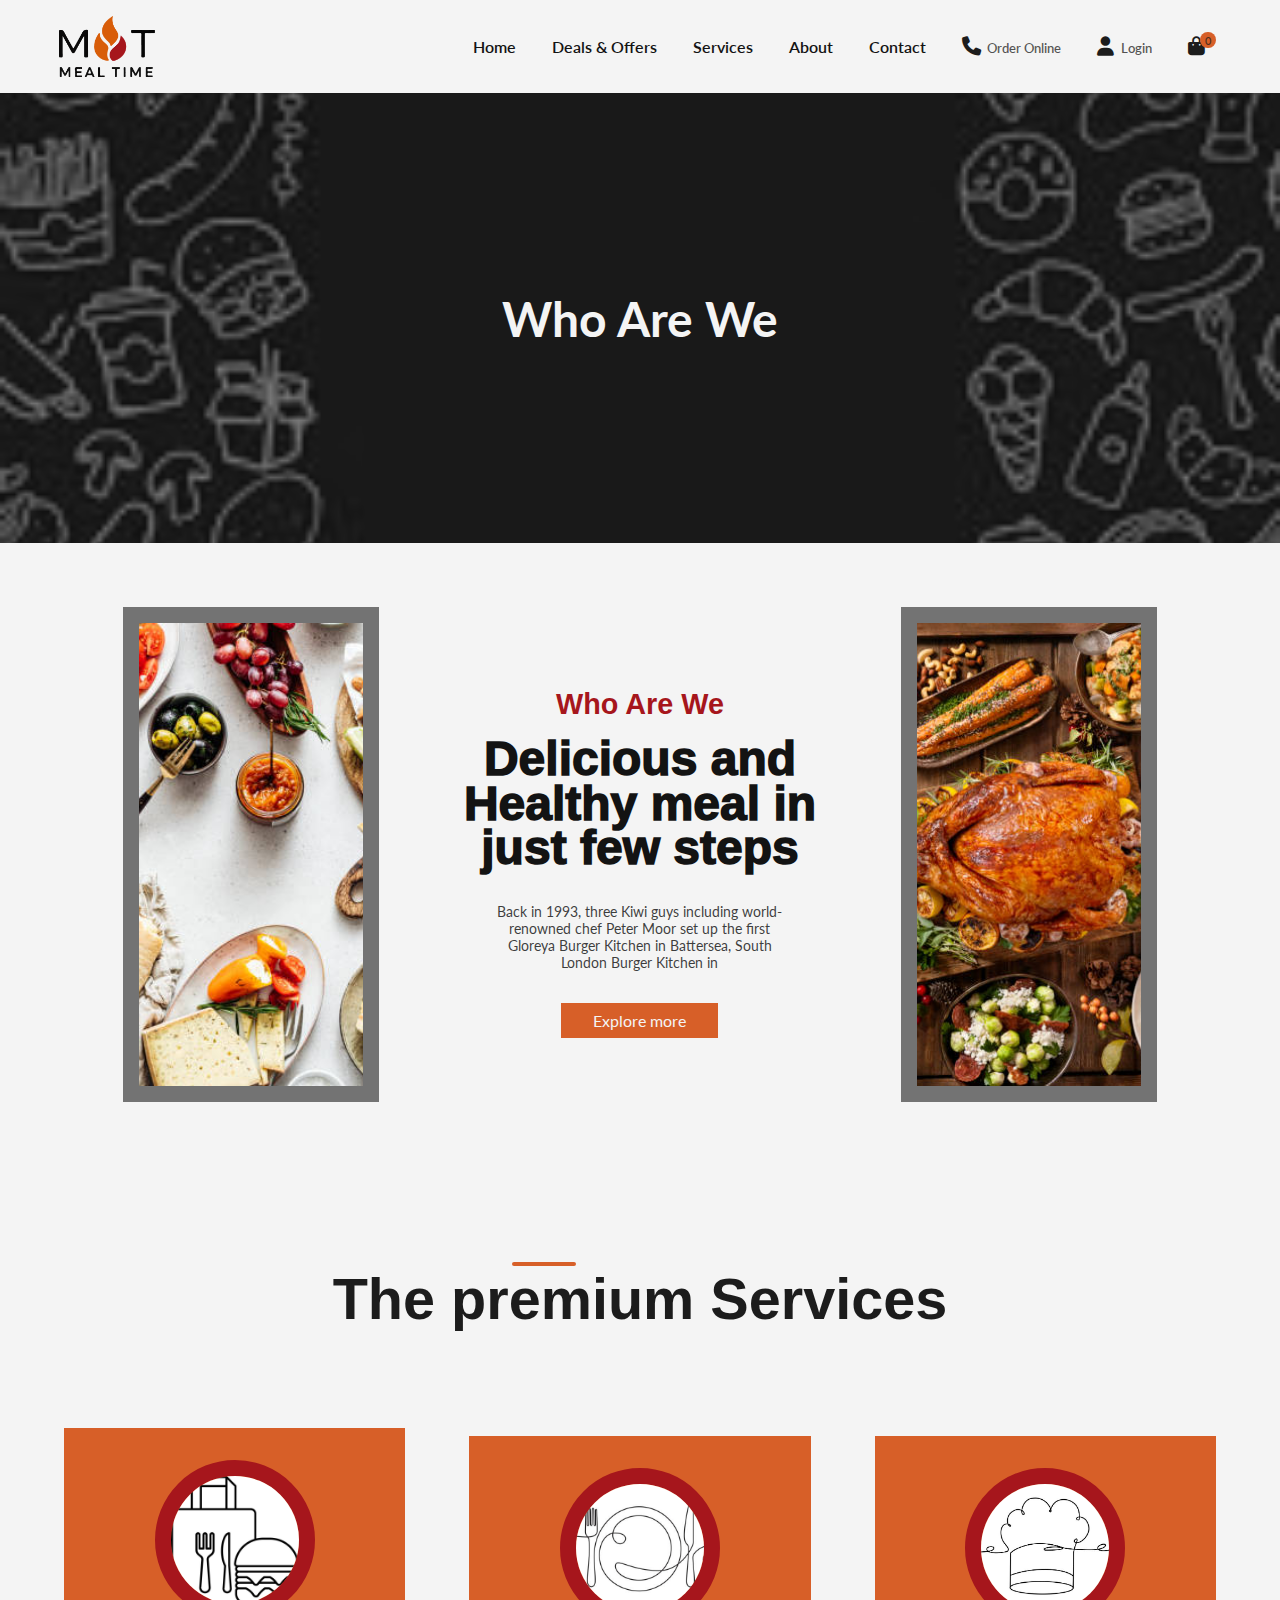
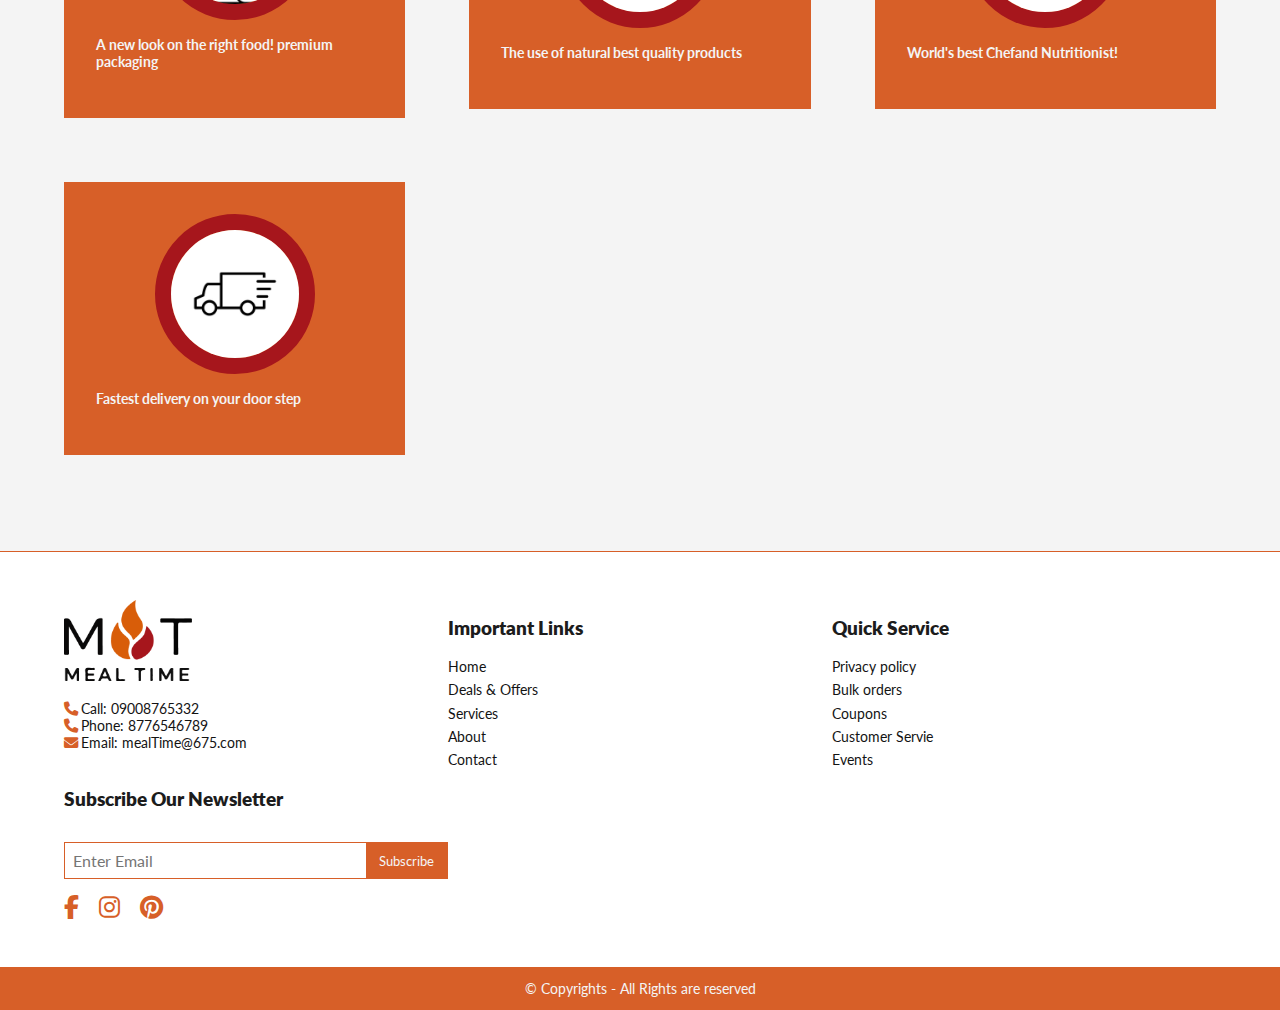
<file: about.html>
<!DOCTYPE html>
<html lang="en">

<head>
    <meta charset="UTF-8">
    <meta name="viewport" content="width=device-width, initial-scale=1.0">
    <link rel="stylesheet" href="https://cdnjs.cloudflare.com/ajax/libs/font-awesome/6.7.1/css/all.min.css">
    <link rel="stylesheet" href="./Assets/CSS/style.css">
    <title>Aboutpage</title>
</head>

<body>
    <!----------------- Header Section ----------------->

    <header class="header">
        <nav id="navbar">
            <img src="./Assets/Images/mealTimeLogo.png" class="logo">
            <ul id="nav_menu">
                <a href="./index.html">Home</a>
                <a href="./deals.html">Deals & Offers</a>
                <a href="./services.html">Services</a>
                <a href="./about.html">About</a>
                <a href="./contact.html">Contact</a>
                <a href="./services.html"><i class="fa-solid fa-phone"></i><span>Order Online</span></a>
                <a href="./login.html"><i class="fa fa-user"></i><span>Login</span></a>
                <a id="cart"><i class="fa-solid fa-bag-shopping"></i><span
                        id="cartCount">0</span></a>
            </ul>
            <i class="fa-solid fa-bars" id="ham_menu"></i>
            <i class="fa-solid fa-xmark" id="ham_close"></i>
        </nav>
    </header>

    <!----------------- Hero Section ----------------->

    <section class="deals_section">
        <img src="./Assets/Images/foodDoodle.jpg">
        <h1>Who Are We</h1>
    </section>

    <main>
        <!----------------- About Section ----------------->
        <section class="about_section">
            <div class="about_display">
                <div class="about_image">
                    <img src="./Assets/Images/feature3.jpg">
                </div>
                <div class="about_content">
                    <h2>Who Are We</h2>
                    <h1>Delicious and Healthy meal in just few steps</h1>
                    <p>Back in 1993, three Kiwi guys including world-renowned chef Peter Moor set up the first Gloreya
                        Burger Kitchen in Battersea, South London Burger Kitchen in </p>
                    <button>Explore more</button>
                </div>
                <div class="about_image">
                    <img src="./Assets/Images/feature4.jpg">
                </div>
            </div>
        </section>

        <!----------------- About Section ----------------->

        <section class="features_section">
            <h1 class="title">The premium Services</h1>
            <div class="features_display">
                <div class="feature">
                    <div class="feature_img">
                        <img src="./Assets/Images/faeture7.jpg">
                    </div>
                    <h4>A new look on the right food! premium packaging</h4>
                </div>
                <div class="feature">
                    <div class="feature_img">
                        <img src="./Assets/Images/feature2.jpg">
                    </div>
                    <h4>The use of natural best quality products</h4>
                </div>
                <div class="feature">
                    <div class="feature_img">
                        <img src="./Assets/Images/feature5.jpg">
                    </div>
                    <h4>World's best Chefand Nutritionist!</h4>
                </div>
                <div class="feature">
                    <div class="feature_img">
                        <img src="./Assets/Images/fature6.jpg">
                    </div>
                    <h4>Fastest delivery on your door step</h4>
                </div>
            </div>
        </section>
    </main>

    <!----------------- footer ----------------->

    <footer>
        <section class="footer">
            <div class="footer_logo">
                <img src="./Assets/Images/mealTimeLogo.png">
                <p><i class="fa-solid fa-phone"></i>Call: 09008765332</p>
                <p><i class="fa-solid fa-phone"></i>Phone: 8776546789</p>
                <p><i class="fa-solid fa-envelope"></i>Email: mealTime@675.com</p>
            </div>
            <div class="footer_links">
                <h4>Important Links</h4>
                <a href="./login.html">Home</a>
                <a href="./deals.html">Deals & Offers</a>
                <a href="#">Services</a>
                <a href="#">About</a>
                <a href="#">Contact</a>
            </div>
            <div class="extra_links">
                <h4>Quick Service</h4>
                <a href="./login.html">Privacy policy</a>
                <a href="./deals.html">Bulk orders</a>
                <a href="#">Coupons</a>
                <a href="#">Customer Servie</a>
                <a href="#">Events</a>
            </div>
            <div class="external_links">
                <h4>Subscribe Our Newsletter</h4>
                <div class="newsletter"><input type="text" placeholder="Enter Email">
                    <button>Subscribe</button>
                </div>
                <div class="footer_social">
                    <i class="fa-brands fa-facebook-f"></i>
                    <i class="fa-brands fa-instagram"></i>
                    <i class="fa-brands fa-pinterest"></i>
                </div>
            </div>
        </section>
        <section class="sub_footer">
            &copy; Copyrights - All Rights are reserved
        </section>
    </footer>
    <script src="./Assets/JS/index.js"></script>
</body>

</html>
</file>
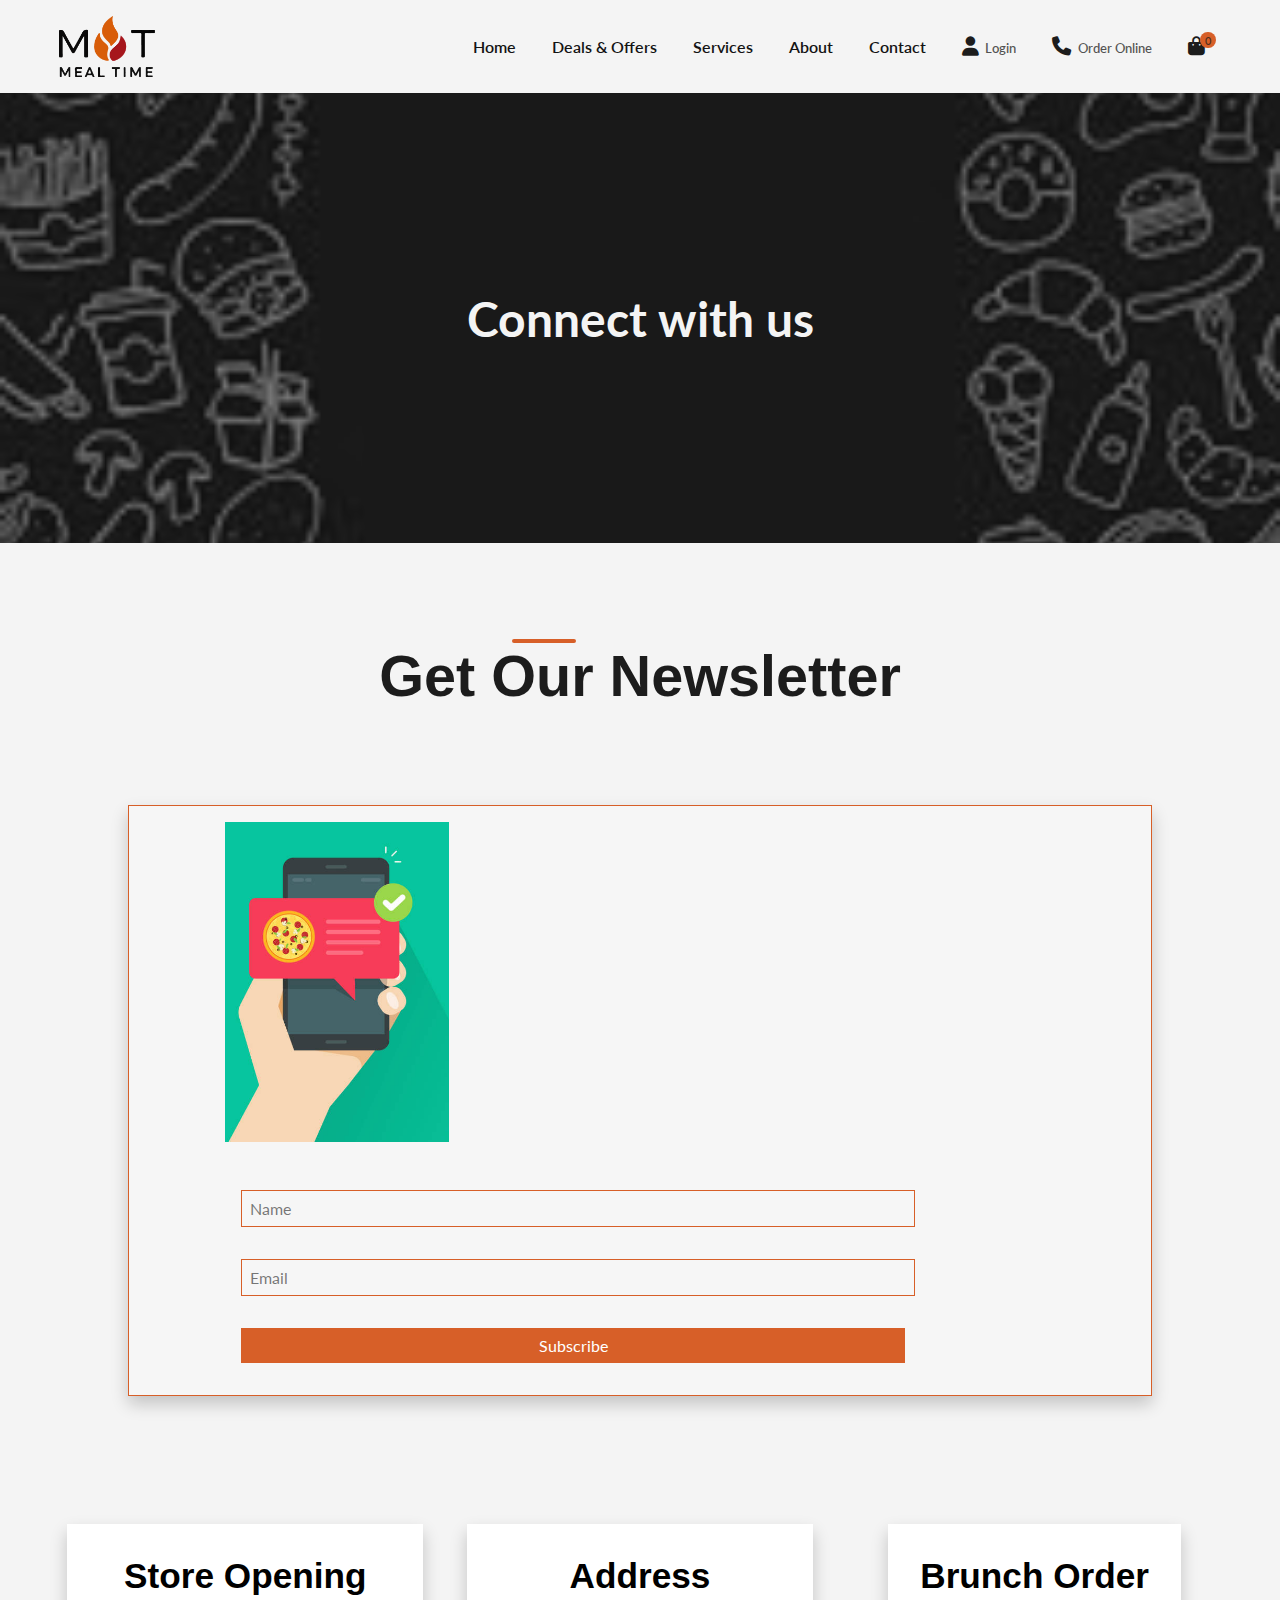
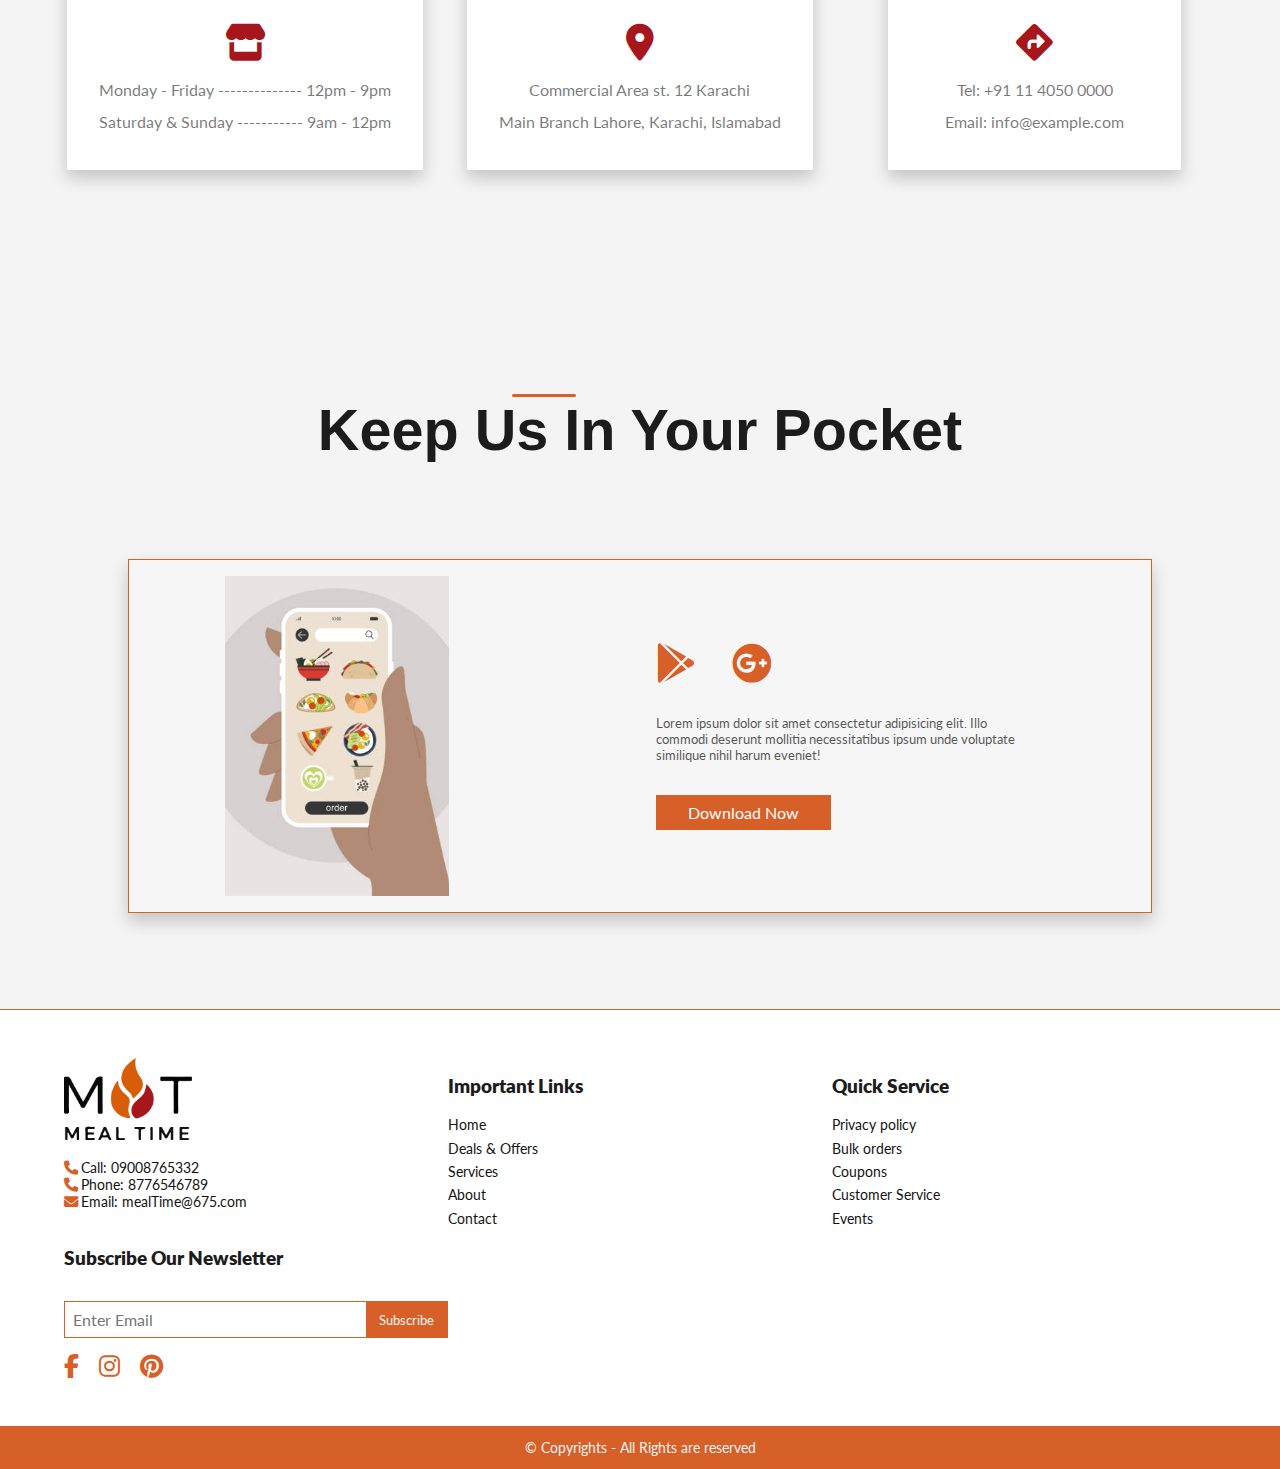
<file: contact.html>
<!DOCTYPE html>
<html lang="en">

<head>
    <meta charset="UTF-8">
    <meta name="viewport" content="width=device-width, initial-scale=1.0">
    <link rel="stylesheet" href="https://cdnjs.cloudflare.com/ajax/libs/font-awesome/6.7.1/css/all.min.css">
    <link rel="stylesheet" href="./Assets/CSS/style.css">
    <title>Contactpage</title>
</head>

<body>
    <!----------------- Header Section ----------------->

    <header class="header">
        <nav id="navbar">
            <img src="./Assets/Images/mealTimeLogo.png" class="logo">
            <ul id="nav_menu">
                <a href="./index.html">Home</a>
                <a href="./deals.html">Deals & Offers</a>
                <a href="./services.html">Services</a>
                <a href="./about.html">About</a>
                <a href="./contact.html">Contact</a>
                <a href="./login.html"><i class="fa fa-user"></i><span>Login</span></a>
                <a href="./services.html"><i class="fa-solid fa-phone"></i><span>Order Online</span></a>
                <a id="cart"><i class="fa-solid fa-bag-shopping"></i><span
                        id="cartCount">0</span></a>
            </ul>
            <i class="fa-solid fa-bars" id="ham_menu"></i>
            <i class="fa-solid fa-xmark" id="ham_close"></i>

        </nav>
    </header>

    <!----------------- Hero Section ----------------->

    <section class="deals_section">
        <img src="./Assets/Images/foodDoodle.jpg">
        <h1>Connect with us</h1>
    </section>

    <main>
    <!----------------- Newsletter Section ----------------->

        <section class="contact_section">
            <h1 class="title">Get Our Newsletter</h1>
            <div class="newsletter_display">
                <div class="newsletter_image">
                    <img src="./Assets/Images/mobileApp.jpg">
                </div>
                <div class="newletter_content">
                    <form>
                        <input type="text" placeholder="Name"> <br>
                        <input type="text" placeholder="Email"> <br>
                        <button>Subscribe</button>
                    </form>
                </div>
            </div>
        </section>

    <!----------------- Further Contact Section ----------------->

    <section class="contact_details">
        <div class="detail">
            <h4>Store Opening</h4>
            <i class="fa-solid fa-store"></i>
            <p>Monday - Friday -------------- 12pm - 9pm</p>
            <p>Saturday & Sunday ----------- 9am - 12pm</p>
        </div>
        <div class="detail">
            <h4>Address</h4>
            <i class="fa-solid fa-location-dot"></i>
            <p>Commercial Area st. 12 Karachi</p>
            <p>Main Branch Lahore, Karachi, Islamabad</p>
        </div>
        <div class="detail">
            <h4>Brunch Order</h4>
            <i class="fa-solid fa-diamond-turn-right"></i>
            <p>Tel: +91 11 4050 0000</p>
            <p>Email: info@example.com</p>
        </div>
    </section>

    <!----------------- Application Section ----------------->

    <section class="application_section">
        <h1 class="title">Keep Us In Your Pocket</h1>
        <div class="application_display">
            <div class="application_image">
                <img src="./Assets/Images/newsletter.jpg">
            </div>
            <div class="application_content">
                <i class="fa-brands fa-google-play"></i>
                <i class="fa-brands fa-google-plus"></i>
                <p>Lorem ipsum dolor sit amet consectetur adipisicing elit. Illo commodi deserunt mollitia necessitatibus ipsum unde voluptate similique nihil harum eveniet!</p>
                <button>Download Now</button>
            </div>
        </div>
    </section>


    </main>

    <!----------------- footer ----------------->

    <footer>
        <section class="footer">
            <div class="footer_logo">
                <img src="./Assets/Images/mealTimeLogo.png">
                <p><i class="fa-solid fa-phone"></i>Call: 09008765332</p>
                <p><i class="fa-solid fa-phone"></i>Phone: 8776546789</p>
                <p><i class="fa-solid fa-envelope"></i>Email: mealTime@675.com</p>
            </div>
            <div class="footer_links">
                <h4>Important Links</h4>
                <a href="./login.html">Home</a>
                <a href="./deals.html">Deals & Offers</a>
                <a href="#">Services</a>
                <a href="#">About</a>
                <a href="#">Contact</a>
            </div>
            <div class="extra_links">
                <h4>Quick Service</h4>
                <a href="./login.html">Privacy policy</a>
                <a href="./deals.html">Bulk orders</a>
                <a href="#">Coupons</a>
                <a href="#">Customer Service</a>
                <a href="#">Events</a>
            </div>
            <div class="external_links">
                <h4>Subscribe Our Newsletter</h4>
                <div class="newsletter"><input type="text" placeholder="Enter Email">
                    <button>Subscribe</button>
                </div>
                <div class="footer_social">
                    <i class="fa-brands fa-facebook-f"></i>
                    <i class="fa-brands fa-instagram"></i>
                    <i class="fa-brands fa-pinterest"></i>
                </div>
            </div>
        </section>
        <section class="sub_footer">
            &copy; Copyrights - All Rights are reserved
        </section>
    </footer>

    <script src="./Assets/JS/index.js"></script>
</body>

</html>
</file>
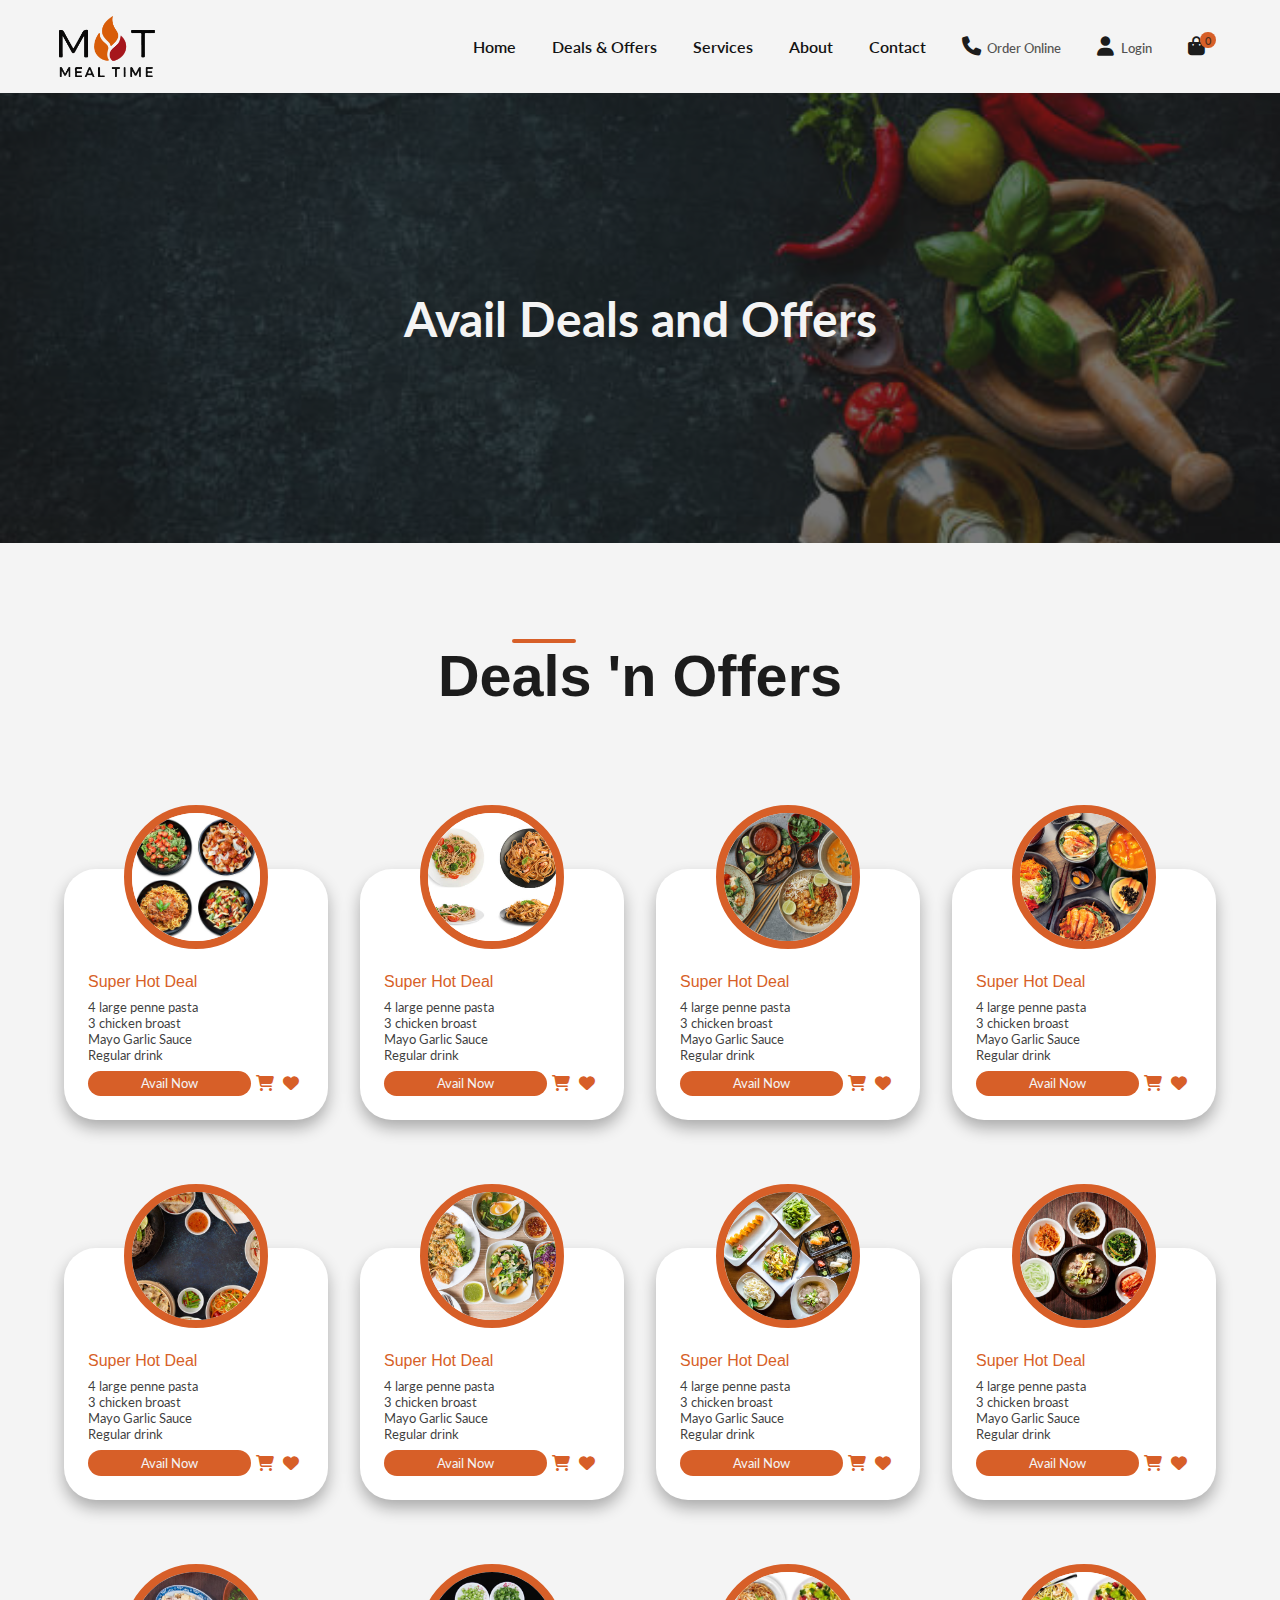
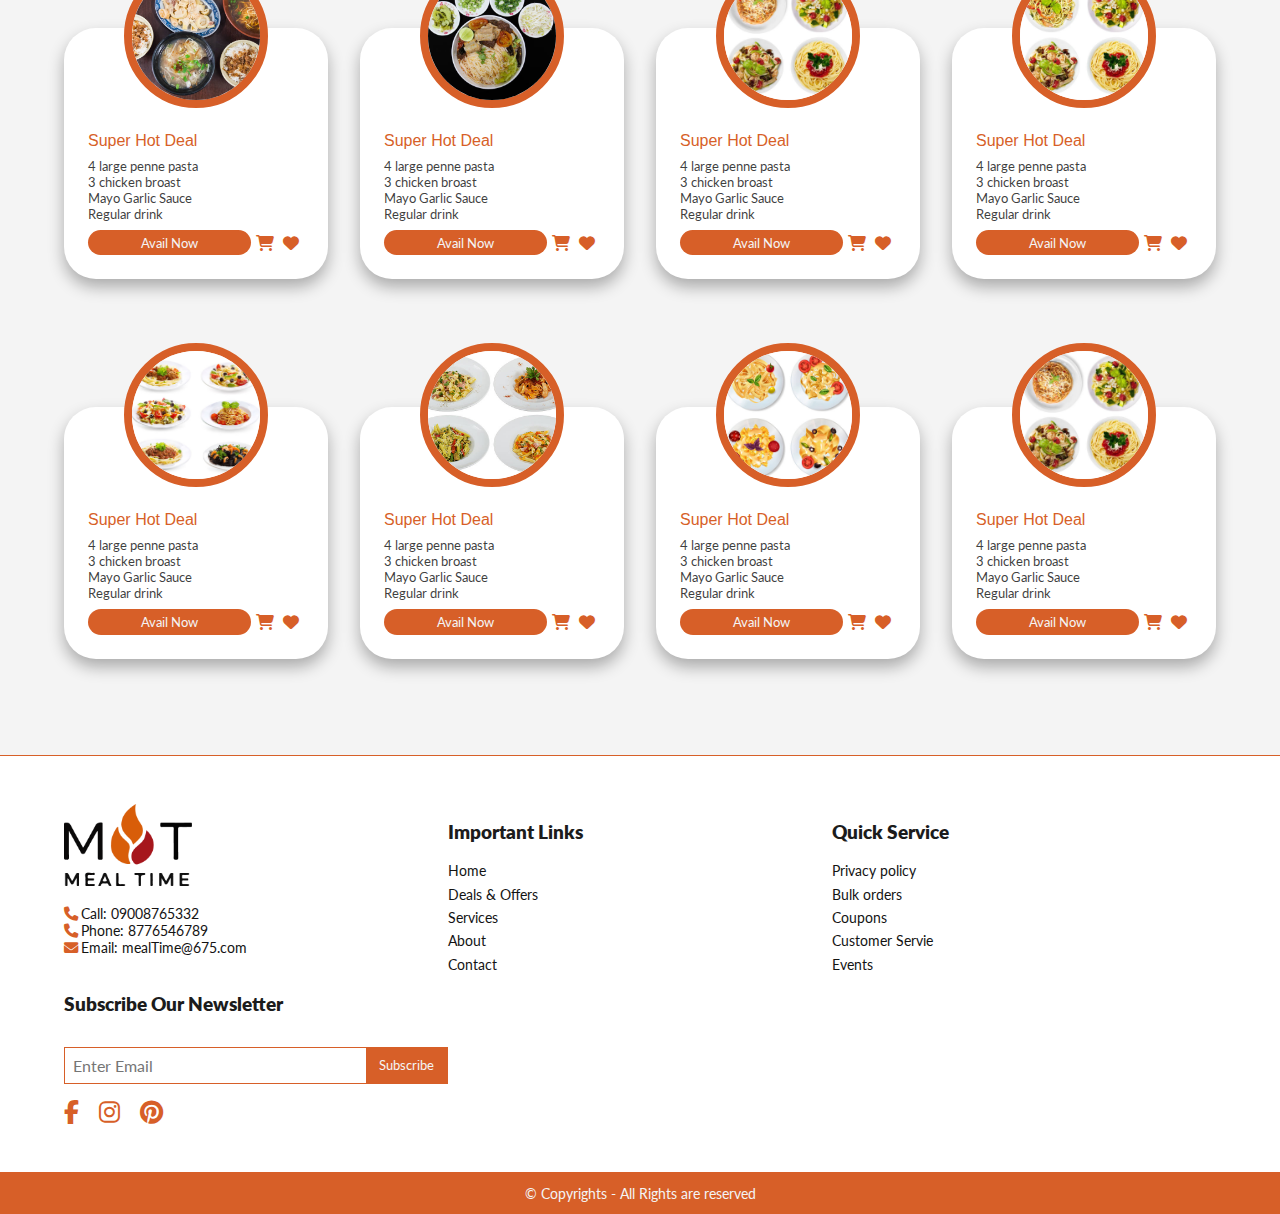
<file: deals.html>
<!DOCTYPE html>
<html lang="en">

<head>
    <meta charset="UTF-8">
    <meta name="viewport" content="width=device-width, initial-scale=1.0">
    <link rel="stylesheet" href="https://cdnjs.cloudflare.com/ajax/libs/font-awesome/6.7.1/css/all.min.css">
    <link rel="stylesheet" href="./Assets/CSS/style.css">
    <title>Dealpage</title>
</head>

<body>
    <!----------------- Header Section ----------------->

    <header class="header">
        <nav id="navbar">
            <img src="./Assets/Images/mealTimeLogo.png" class="logo">
            <ul id="nav_menu">
                <a href="./index.html">Home</a>
                <a href="./deals.html">Deals & Offers</a>
                <a href="./services.html">Services</a>
                <a href="./about.html">About</a>
                <a href="./contact.html">Contact</a>
                <a href="./services.html"><i class="fa-solid fa-phone"></i><span>Order Online</span></a>
                <a href="./login.html"><i class="fa fa-user"></i><span>Login</span></a>
                <a id="cart"><i class="fa-solid fa-bag-shopping"></i><span
                        id="cartCount">0</span></a>
            </ul>
            <i class="fa-solid fa-bars" id="ham_menu"></i>
            <i class="fa-solid fa-xmark" id="ham_close"></i>
        </nav>
    </header>

    <!----------------- Hero Section ----------------->

    <section class="deals_section">
        <img src="./Assets/Images/banner5.jpg">
        <h1>Avail Deals and Offers</h1>
    </section>

    <main>
    <!----------------- Deals Display ----------------->

    <div class="dealsnoffer_section">
        <h1 class="title">Deals 'n Offers</h1>
        <section class="deals_display">
        </section>
    </div>
    </main>

    <!----------------- footer ----------------->

    <footer>
        <section class="footer">
            <div class="footer_logo">
                <img src="./Assets/Images/mealTimeLogo.png">
                <p><i class="fa-solid fa-phone"></i>Call: 09008765332</p>
                <p><i class="fa-solid fa-phone"></i>Phone: 8776546789</p>
                <p><i class="fa-solid fa-envelope"></i>Email: mealTime@675.com</p>
            </div>
            <div class="footer_links">
                <h4>Important Links</h4>
                <a href="./login.html">Home</a>
                <a href="./deals.html">Deals & Offers</a>
                <a href="#">Services</a>
                <a href="#">About</a>
                <a href="#">Contact</a>
            </div>
            <div class="extra_links">
                <h4>Quick Service</h4>
                <a href="./login.html">Privacy policy</a>
                <a href="./deals.html">Bulk orders</a>
                <a href="#">Coupons</a>
                <a href="#">Customer Servie</a>
                <a href="#">Events</a>
            </div>
            <div class="external_links">
                <h4>Subscribe Our Newsletter</h4>
                <div class="newsletter"><input type="text" placeholder="Enter Email">
                    <button>Subscribe</button>
                </div>
                <div class="footer_social">
                    <i class="fa-brands fa-facebook-f"></i>
                    <i class="fa-brands fa-instagram"></i>
                    <i class="fa-brands fa-pinterest"></i>
                </div>
            </div>
        </section>
        <section class="sub_footer">
            &copy; Copyrights - All Rights are reserved
        </section>
    </footer>
    <script src="./Assets/JS/index.js"></script>
</body>

</html>
</file>
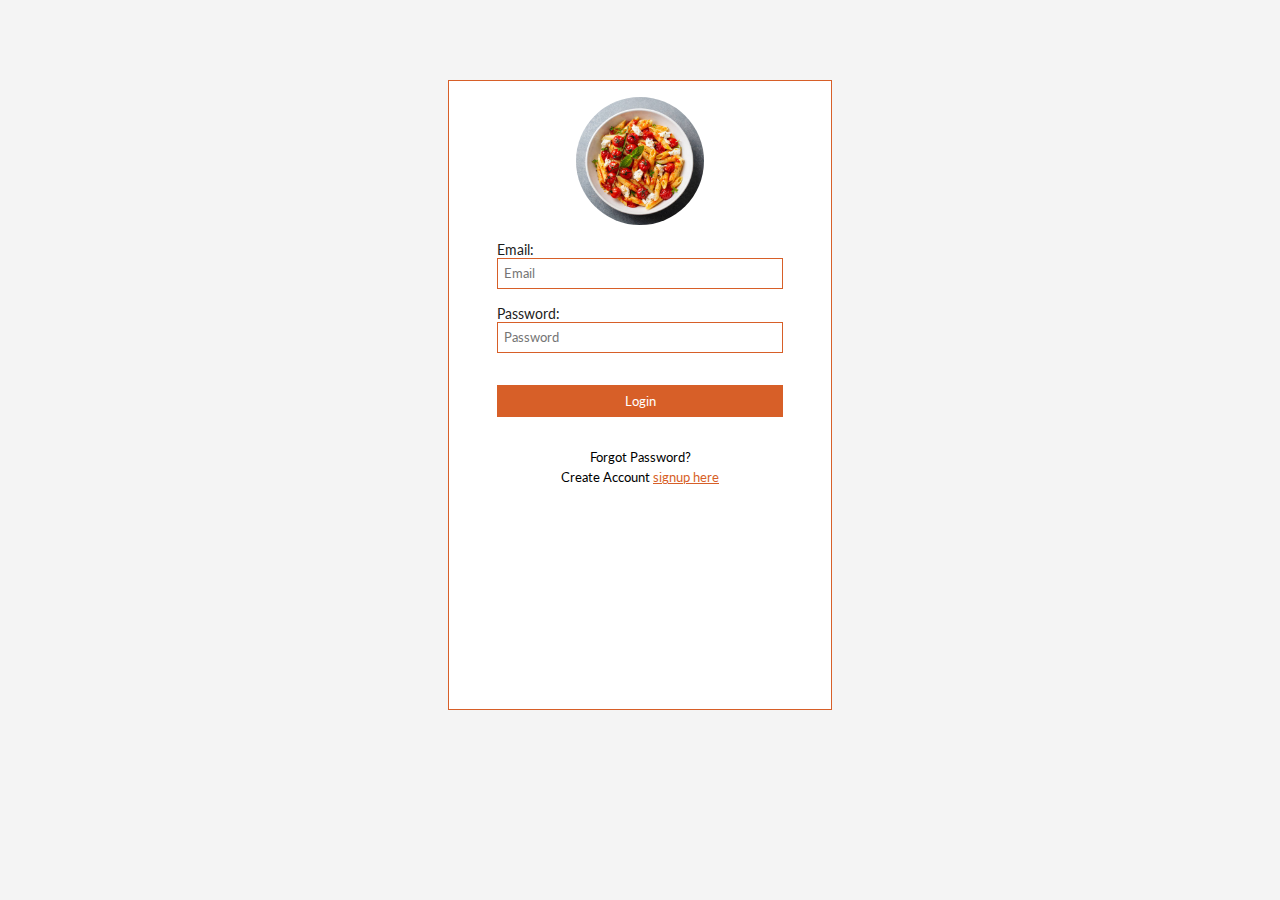
<file: login.html>
<!DOCTYPE html>
<html lang="en">
<head>
    <meta charset="UTF-8">
    <meta name="viewport" content="width=device-width, initial-scale=1.0">
    <link rel="stylesheet" href="./Assets/CSS/style.css">
    <title>Loginpage</title>
</head>
<body>

    <div class="login">
        <div class="profile_pic">
            <img src="./Assets/Images/food1.jpg">
        </div>
        <form onsubmit="validate(e)">
            <p>Email:</p>
            <input type="email" placeholder="Email" id="email" required>
            <p>Password:</p>
            <input type="password" placeholder="Password" id="password" required>

           <button class="login_btn"> <a href="./index.html">Login</a></button>
        </form>

        <div class="links">
            <p>Forgot Password?</p>
            <p>Create Account <a href="#">signup here</a></p>
        </div>
    </div>
    

    <script src="./Assets/JS/index.js"></script>
</body>
</html>
</file>
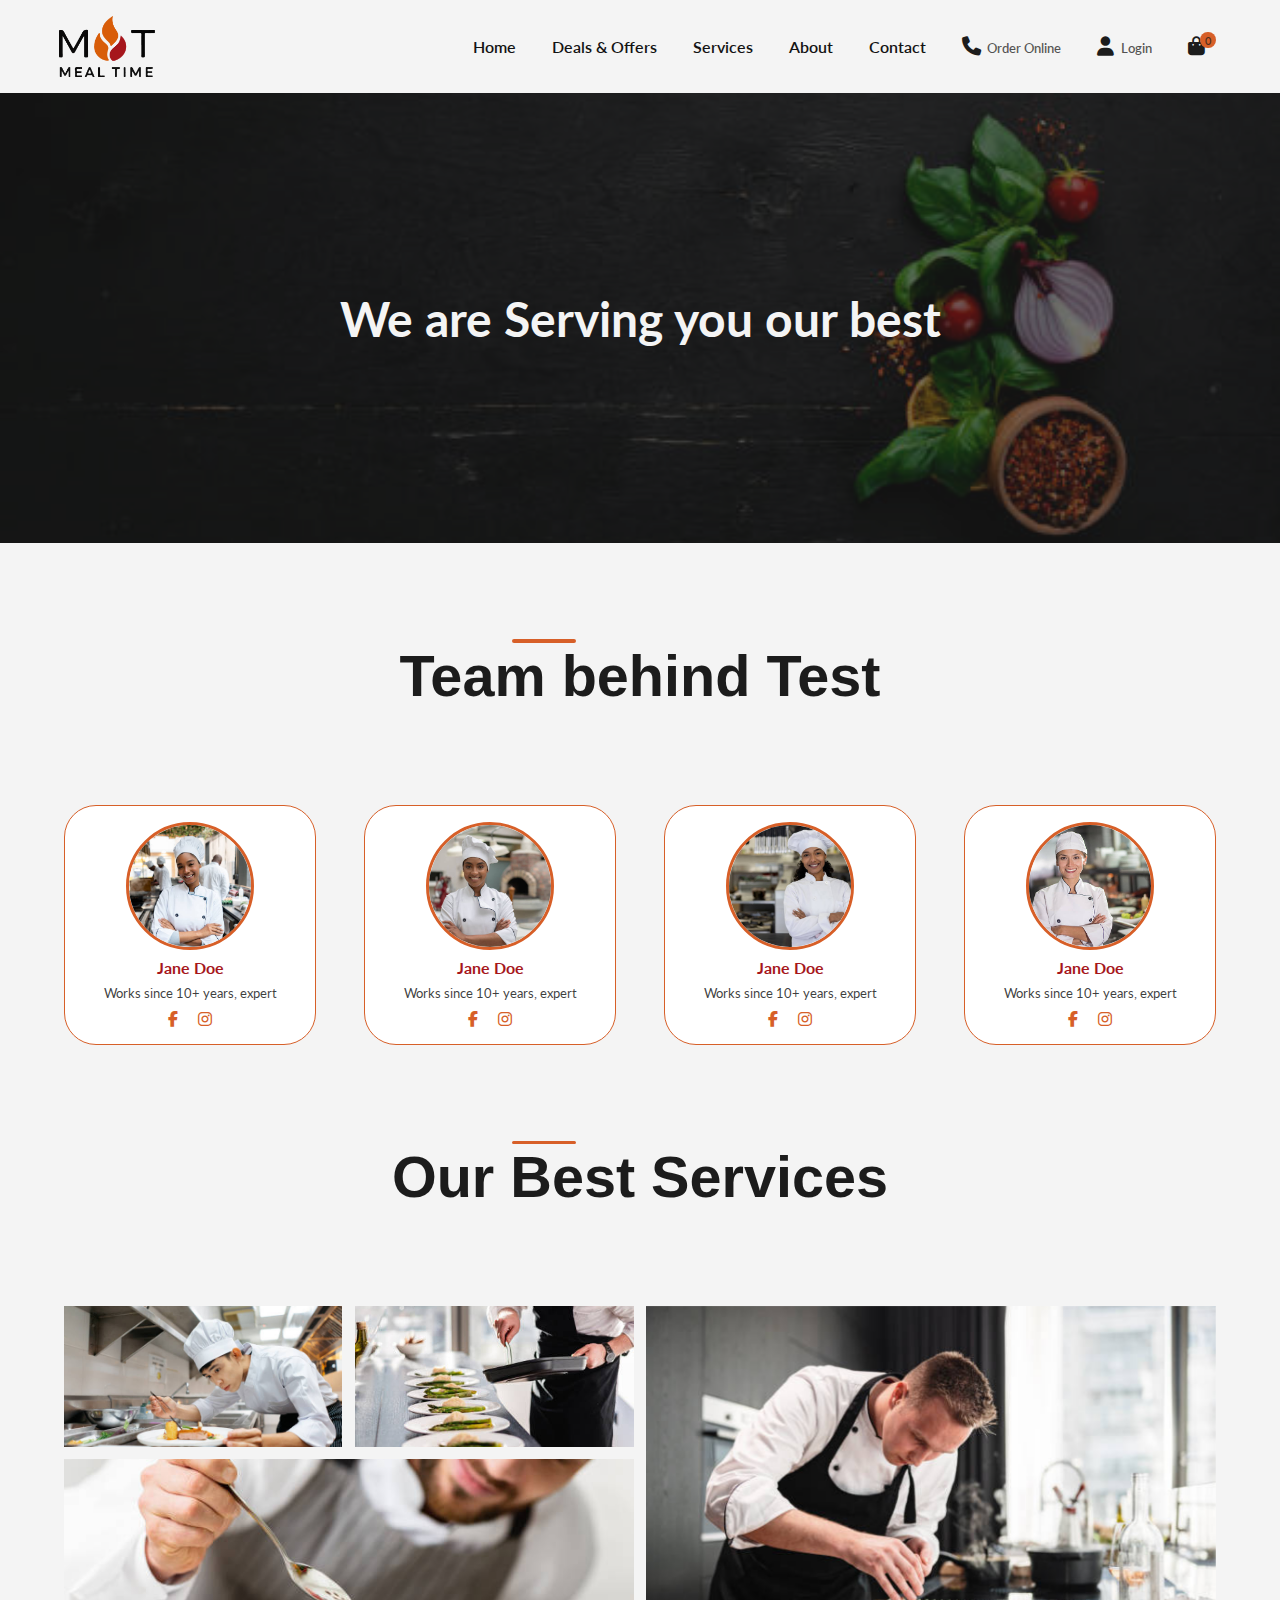
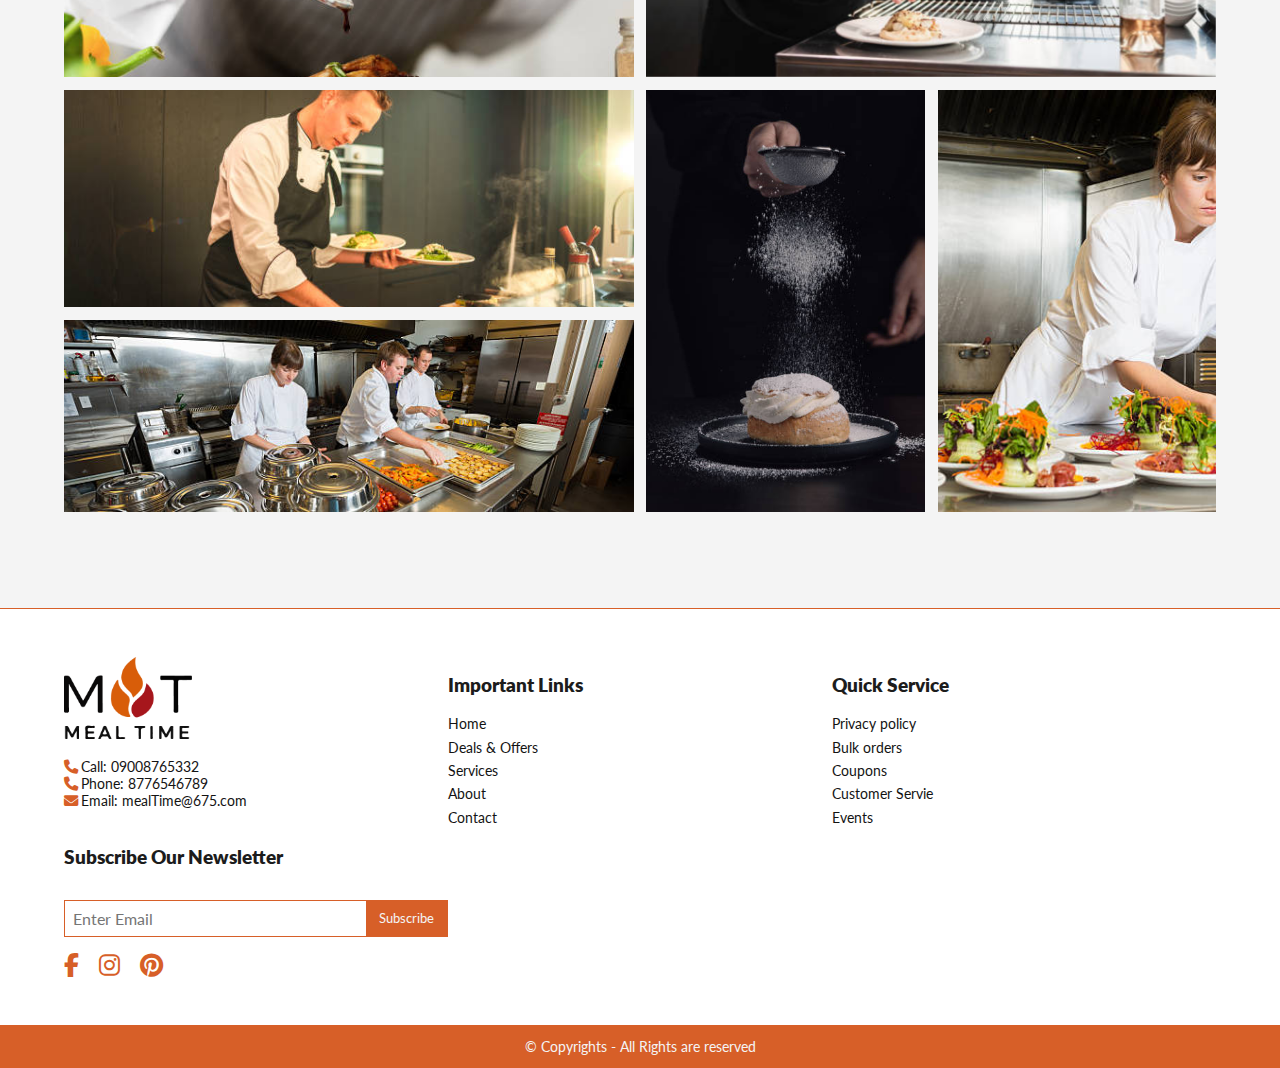
<file: services.html>
<!DOCTYPE html>
<html lang="en">

<head>
    <meta charset="UTF-8">
    <meta name="viewport" content="width=device-width, initial-scale=1.0">
    <link rel="stylesheet" href="https://cdnjs.cloudflare.com/ajax/libs/font-awesome/6.7.1/css/all.min.css">
    <link rel="stylesheet" href="./Assets/CSS/style.css">
    <title>Dealpage</title>
</head>

<body>
    <!----------------- Header Section ----------------->

    <header class="header">
        <nav id="navbar">
            <img src="./Assets/Images/mealTimeLogo.png" class="logo">
            <ul id="nav_menu">
                <a href="./index.html">Home</a>
                <a href="./deals.html">Deals & Offers</a>
                <a href="./services.html">Services</a>
                <a href="./about.html">About</a>
                <a href="./contact.html">Contact</a>
                <a href="./services.html"><i class="fa-solid fa-phone"></i><span>Order Online</span></a>
                <a href="./login.html"><i class="fa fa-user"></i><span>Login</span></a>
                <a id="cart"><i class="fa-solid fa-bag-shopping"></i><span
                        id="cartCount">0</span></a>
            </ul>
            <i class="fa-solid fa-bars" id="ham_menu"></i>
            <i class="fa-solid fa-xmark" id="ham_close"></i>
        </nav>
    </header>

    <!----------------- Hero Section ----------------->

    <section class="deals_section">
        <img src="./Assets/Images/banner3.jpg">
        <h1>We are Serving you our best</h1>
    </section>

    <main>
         <!----------------- Team Section ----------------->

         <section class="team_section">
            <h1 class="title">Team behind Test</h1>
            <div class="team_display">
                <div class="team">
                    <div class="team_image">
                        <img src="./Assets/Images/chef-pic1.jpg">
                    </div>
                    <div class="team_content">
                        <h4>Jane Doe</h4>
                        <p>Works since 10+ years, expert</p>
                        <div class="socials">
                            <i class="fa-brands fa-facebook-f"></i>
                            <i class="fa-brands fa-instagram"></i>
                        </div>
                    </div>
                </div>
                <div class="team">
                    <div class="team_image">
                        <img src="./Assets/Images/chef-pic2.jpg">
                    </div>
                    <div class="team_content">
                        <h4>Jane Doe</h4>
                        <p>Works since 10+ years, expert</p>
                        <div class="socials">
                            <i class="fa-brands fa-facebook-f"></i>
                            <i class="fa-brands fa-instagram"></i>
                        </div>
                    </div>
                </div>
                <div class="team">
                    <div class="team_image">
                        <img src="./Assets/Images/chef-pic3.jpg">
                    </div>
                    <div class="team_content">
                        <h4>Jane Doe</h4>
                        <p>Works since 10+ years, expert</p>
                        <div class="socials">
                            <i class="fa-brands fa-facebook-f"></i>
                            <i class="fa-brands fa-instagram"></i>
                        </div>
                    </div>
                </div>
                <div class="team">
                    <div class="team_image">
                        <img src="./Assets/Images/chef-pic4.jpg">
                    </div>
                    <div class="team_content">
                        <h4>Jane Doe</h4>
                        <p>Works since 10+ years, expert</p>
                        <div class="socials">
                            <i class="fa-brands fa-facebook-f"></i>
                            <i class="fa-brands fa-instagram"></i>
                        </div>
                    </div>
                </div>
            </div>
        </section>

        <!----------------- Gallery Section ----------------->

        <section class="gallery_section">
            <h1 class="title">Our Best Services</h1>
            <div class="gallery_grid">
                <figure class="gallery__item gallery__item--1">
                    <img src="./Assets/Images/chef1.jpg" class="gallery__img">
                    <figcaption>
                        <p>Our chefs working to prepare helthy mel</p>
                        <button>Watch video</button>
                    </figcaption>
                </figure>
                <figure class="gallery__item gallery__item--2">
                    <img src="./Assets/Images/chef2.jpg" class="gallery__img">
                    <figcaption>
                        <p>Our chefs working to prepare helthy mel</p>
                        <button>Watch video</button>
                    </figcaption>
                </figure>
                <figure class="gallery__item gallery__item--3">
                    <img src="./Assets/Images/chef3.jpg" class="gallery__img">
                    <figcaption>
                        <p>Our chefs working to prepare helthy mel</p>
                        <button>Watch video</button>
                    </figcaption>
                </figure>
                <figure class="gallery__item gallery__item--4">
                    <img src="./Assets/Images/chef4.jpg" class="gallery__img">
                    <figcaption>
                        <p>Our chefs working to prepare helthy mel</p>
                        <button>Watch video</button>
                    </figcaption>
                </figure>
                <figure class="gallery__item gallery__item--5">
                    <img src="./Assets/Images/chef5.jpg" class="gallery__img">
                    <figcaption>
                        <p>Our chefs working to prepare helthy mel</p>
                        <button>Watch video</button>
                    </figcaption>
                </figure>
                <figure class="gallery__item gallery__item--6">
                    <img src="./Assets/Images/chef6.jpg" class="gallery__img">
                    <figcaption>
                        <p>Our chefs working to prepare helthy mel</p>
                        <button>Watch video</button>
                    </figcaption>
                </figure>
                <figure class="gallery__item gallery__item--7">
                    <img src="./Assets/Images/chef7.jpg" class="gallery__img">
                    <figcaption>
                        <p>Our chefs working to prepare helthy mel</p>
                        <button>Watch video</button>
                    </figcaption>
                </figure>
                <figure class="gallery__item gallery__item--8">
                    <img src="./Assets/Images/chef8.jpg" class="gallery__img">
                    <figcaption>
                        <p>Our chefs working to prepare helthy mel</p>
                        <button>Watch video</button>
                    </figcaption>
                </figure>
            </div>
        </section>
    </main>

    <!----------------- footer ----------------->

    <footer>
        <section class="footer">
            <div class="footer_logo">
                <img src="./Assets/Images/mealTimeLogo.png">
                <p><i class="fa-solid fa-phone"></i>Call: 09008765332</p>
                <p><i class="fa-solid fa-phone"></i>Phone: 8776546789</p>
                <p><i class="fa-solid fa-envelope"></i>Email: mealTime@675.com</p>
            </div>
            <div class="footer_links">
                <h4>Important Links</h4>
                <a href="./login.html">Home</a>
                <a href="./deals.html">Deals & Offers</a>
                <a href="#">Services</a>
                <a href="#">About</a>
                <a href="#">Contact</a>
            </div>
            <div class="extra_links">
                <h4>Quick Service</h4>
                <a href="./login.html">Privacy policy</a>
                <a href="./deals.html">Bulk orders</a>
                <a href="#">Coupons</a>
                <a href="#">Customer Servie</a>
                <a href="#">Events</a>
            </div>
            <div class="external_links">
                <h4>Subscribe Our Newsletter</h4>
                <div class="newsletter"><input type="text" placeholder="Enter Email">
                    <button>Subscribe</button>
                </div>
                <div class="footer_social">
                    <i class="fa-brands fa-facebook-f"></i>
                    <i class="fa-brands fa-instagram"></i>
                    <i class="fa-brands fa-pinterest"></i>
                </div>
            </div>
        </section>
        <section class="sub_footer">
            &copy; Copyrights - All Rights are reserved
        </section>
    </footer>
    <script src="./Assets/JS/index.js"></script>
</body>

</html>
</file>
<file: Assets/CSS/style.css>
@import url("https://fonts.googleapis.com/css2?family=Lato:ital,wght@0,100;0,300;0,400;0,700;0,900;1,100;1,300;1,400;1,700;1,900&display=swap");

* {
  margin: 0;
  padding: 0;
  box-sizing: border-box;
  font-family: "lato", "helvetica";
  scroll-behavior: smooth;
}
body {
  max-width: 100vw;
  overflow-x: hidden;
  background-color: #f4f4f4;
}
main {
  width: 90vw;
  margin: 0 auto;
}
#ham_menu {
  color: #a6161c;
  display: none;
}
#ham_close {
  display: none;
}
.header {
  min-width: 100vw;
  position: sticky;
  top: 0;
  z-index: 1000;
  background-color: #f4f4f4;
}
.header nav {
  padding: 1rem 3.7rem;
  display: flex;
  justify-content: space-between;
  align-items: center;
}
.header nav .logo {
  width: 6rem;
}
.header nav ul a {
  text-decoration: none;
  color: #131313;
  font-weight: 600;
  padding: 0 1rem;
  transition: color 0.4s linear;

  &:hover {
    color: #a6161c;
  }
}
.header nav ul i {
  font-size: 1.2rem;
  color: #1c1c1c;
  transition: color 0.4s linear;

  &:hover {
    color: #a6161c;
  }
}
.header nav ul a span {
  margin-left: 0.4rem;
  color: #1d1d1dc3;
  font-size: 0.8rem;
}
.header nav ul #cart {
  position: relative;
}
.header nav ul #cart span {
  position: absolute;
  top: -5px;
  right: 5px;
  background-color: #d75f28;
  padding: 0.1rem 0.3rem;
  font-size: 0.7rem;
  border-radius: 50%;
}
/******** Hero Section designing *******/

.hero_section {
  max-width: 100vw;
  height: 80vh;
  background-color: #ccc;
  position: relative;
}
.hero_section .right,
.left {
  position: absolute;
  top: 50%;
  font-size: 1rem;
  font-weight: 400;
  background-color: #d75f28;
  color: #fff;
  padding: 0.3rem 0.4rem;
  border-radius: 50%;
  transition: background-color 0.4s linear;

  &:hover {
    background-color: #a6161c;
  }
}
.hero_section .left {
  left: 10%;
}
.hero_section .right {
  right: 10%;
}
.hero_section .hero_image {
  width: 100vw;
  height: 80vh;
}
.hero_section .hero_image img {
  width: 100%;
  height: 100%;
  object-fit: cover;
}
.hero_section .hero_content {
  position: absolute;
  width: 45vw;
  top: 32%;
  left: 20%;
  color: #fff;
}
.hero_section .hero_content h1 {
  font-size: 2.5rem;
  font-weight: 800;
  font-family: Helvetica;
  line-height: 2.5rem;
  color: #f4f4f4;
  margin-bottom: 1rem;
}
.hero_section .hero_content p {
  font-size: 0.9rem;
  font-weight: 300;
  color: #f6f6f6;
  margin-bottom: 1rem;
}
.hero_section .hero_content .search_bar {
  display: flex;
  justify-content: center;
  align-items: center;
  border: 2px solid #d75f28;
}
.hero_section .hero_content .search_bar input {
  all: unset;
  padding: 0.7rem;
  width: 100%;
}
.hero_section .hero_content .search_bar input::placeholder {
  color: #f4f4f4;
  font-weight: 400;
}
.hero_section .hero_content .search_bar .find_food {
  all: unset;
  background-color: #d75f28;
  width: 20%;
  padding: 0.7rem 2rem;
  text-align: center;
  transition: background-color 0.4s linear;
  cursor: pointer;

  &:hover {
    background-color: #a6161c;
  }
}
/******** Heading designing *******/
.title {
  padding: 6rem 0rem;
  text-align: center;
  font-size: 3.6rem;
  font-weight: 900;
  font-family: Helvetica;
  color: #1c1c1c;
  position: relative;
}
.title::before {
  content: "";
  height: 0.2rem;
  width: 4rem;
  border-radius: 2rem;
  background-color: #d75f28;
  display: block;
  position: sticky;
  top: 3rem;
  left: 40%;
}

/******************** Menu Section ********************/
.menu_slider {
  display: flex;
  align-items: center;
  padding: 2rem 0;
  overflow: hidden;
}
.menu_slider .slider_container {
  display: flex;
  animation: slide 60s linear infinite;
}
.menu_slider .slide_img img {
  width: 20rem;
  height: 20rem;
  border-radius: 50%;
  border: 1rem solid #1c1c1cdc;
  margin: 0 1rem;
  transition: transform 0.4s linear;

  &:hover {
    transform: scale(1.1);
    border: 1rem solid #d75f28;
  }
}
@keyframes slide {
  0% {
    transform: translateX(0);
  }
  100% {
    transform: translateX(-100%);
  }
}

/******************** Products Display Section ********************/

.products_section {
  margin: 4rem 0;
}
.items_display {
  display: grid;
  grid-template-columns: repeat(auto-fit, minmax(15rem, 1fr));
  align-content: center;
  gap: 3rem 2rem;
}
.items_display .single_item {
  background-color: #fff;
  box-shadow: 0 0.5rem 1rem rgba(0, 0, 0, 0.2);
  outline: 0.1rem solid #d75f28;
  outline-offset: -1rem;
  text-align: center;
  padding: 2rem 3rem;

  &:hover {
    outline: 0.1rem solid #a6161c;
    outline-offset: 0;
  }
  &:hover img {
    transform: scale(1.1);
  }
  &:hover p {
    color: #a6161c;
  }
}
.single_item img {
  height: 9rem;
  width: 12rem;
}
.single_item .item_content {
  padding: 2rem 0;
}
.single_item .item_content h3 {
  padding-bottom: 1rem;
  font-weight: 500;
}
.single_item .item_content p {
  color: #d75f28;
  font-weight: 700;
}
/******************** Products Preview Details ********************/

.products_preview {
  position: fixed;
  top: 0;
  left: 0;
  bottom: 0;
  right: 0;
  height: 100vh;
  max-width: 100%;
  background-color: rgba(0, 0, 0, 0.9);
  display: flex;
  justify-content: center;
  align-items: center;
  display: none;
  z-index: 900;
}
.products_preview .single_detail {
  background-color: #fff;
  box-shadow: 0 0.5rem 1rem rgba(0, 0, 0, 0.2);
  outline: 0.1rem solid #d75f28;
  outline-offset: -0.5rem;
  padding: 2rem;
  display: grid;
  grid-template-columns: repeat(auto-fit, minmax(250px, 1fr));
  grid-column-gap: 2rem;
  position: relative;

  &:hover {
    outline: 0.1rem solid #a6161c;
    outline-offset: 0;
  }
}
.products_preview .single_detail.active {
  display: grid;
}
.products_preview .single_detail .fa-xmark {
  position: absolute;
  top: 1.2rem;
  right: 1.2rem;
  background-color: #ccc;
  color: #d75f28;
  padding: 0.4rem;
  border-radius: 50%;
  cursor: pointer;
  transition: background-color 0.4s linear;

  &:hover {
    background-color: #a6161c;
  }
}
.single_detail .detail_img {
  display: flex;
  flex-direction: column;
  outline: 0.1rem solid #ccc;
  justify-content: center;
  align-items: center;
}
.single_detail .detail_img .main_img {
  height: 15rem;
}
.single_detail .main_img img {
  width: 100%;
  height: 100%;
  object-fit: cover;
}
.single_detail .small_images img {
  height: 3.3rem;
  width: 4.5rem;
  margin-right: 0.2rem;
}
.single_detail .detail_content h3 {
  font-size: 1.5rem;
  margin: 2rem 0;
}
.single_detail .detail_content p {
  color: #1d1d1dc3;
}
.single_detail .detail_content .price {
  margin-bottom: 1rem;
  font-weight: 600;
  margin: 1rem 0;
  color: #a6161c;
}
.single_detail .detail_content .stars {
  margin: 1rem 0;
  color: #a6161c;
  font-size: 0.8rem;
}
.single_detail .detail_content .buttons {
  display: flex;
  flex-wrap: wrap;
  margin-top: 2rem;
  gap: 1rem;
}
.single_detail .detail_content .buttons button {
  outline: none;
  border: none;
  padding: 0.5rem 3rem;
  cursor: pointer;
  transition: background-color 0.4s linear;
}
.single_detail .detail_content .buttons .cart {
  background-color: #d75f28;
  color: #f4f4f4;

  &:hover {
    background-color: #a6161c;
  }
}
.single_detail .detail_content .buttons .buy {
  color: #d75f28;
  border: 1px solid #d75f28;

  &:hover {
    background-color: #a6161c;
    color: #f4f4f4;
  }
}

/******************** Category Section ********************/

.category_display {
  display: grid;
  grid-template-columns: repeat(auto-fit, minmax(300px, 1fr));
  gap: 1rem;
}
.category_display .category {
  position: relative;
  transition: transform 0.4s linear;

  &:hover {
    border: 1px solid #a6161c;
    transform: translateY(-0.5rem);
  }
}
.category_display .category_content {
  position: absolute;
  top: 0;
  left: 0;
  right: 0;
  bottom: 0;
  display: flex;
  justify-content: space-between;
  align-items: center;
  padding: 1rem;
}
.category_display .category_content .cat_img {
  width: 8rem;
  height: 8rem;
}
.category_display .category_content .cat_img img {
  width: 100%;
  height: 100%;
  object-fit: cover;
  border-radius: 50%;
}
.category_display .category_content .cat_content small {
  color: #d75f28;
  font-weight: 600;
}
.category_display .category_content .cat_content h4 {
  color: #f4f4f4;
  font-size: 2rem;
  line-height: 2rem;
}
.category_display .category_content .cat_content p {
  color: #f6f6f6;
  margin: 0.5rem 0;
  font-size: 0.8rem;
}
.category_display .category_content .cat_content button {
  all: unset;
  padding: 0.3rem 2rem;
  background-color: #a6161c;
  color: #f4f4f4;
  font-size: 0.8rem;
  cursor: pointer;
  transition: background-color 0.4s linear;

  &:hover {
    background-color: #d75f28;
  }
}
.category_display .category_image img {
  width: 100%;
  height: 100%;
  object-fit: cover;
}

/******************** Team Section ********************/

.team_display {
  display: grid;
  grid-template-columns: repeat(auto-fit, minmax(250px, 1fr));
  gap: 3rem;
}
.team_display .team {
  background-color: #fff;
  border: 1px solid #d75f28;
  padding: 1rem;
  border-radius: 2rem;
  transition: all 0.6s linear;

  &:hover {
    border: 1px solid #a6161c;
  }

  &:hover .team_image img {
    transform: scale(1.1);
  }
}
.team_display .team_image {
  width: 8rem;
  height: 8rem;
  justify-self: center;
}
.team_display .team_image img {
  width: 100%;
  height: 100%;
  object-fit: cover;
  border-radius: 50%;
  border: 0.2rem solid #d75f28;
}
.team_display .team_content {
  justify-self: center;
  text-align: center;
}
.team_display .team_content h4 {
  color: #a6161c;
  margin: 0.5rem 0;
}
.team_display .team_content p {
  color: #1c1c1cdc;
  font-size: 0.8rem;
  margin: 0.5rem 0;
}
.team_display .team_content i {
  color: #d75f28;
  margin: 0 0.5rem;
}

/******************** Gallery Section ********************/

.gallery_grid {
  display: grid;
  grid-template-columns: repeat(8, 1fr);
  grid-template-rows: repeat(8, 5vw);
  grid-gap: 0.8rem;
}
.gallery_grid .gallery__item {
  position: relative;
}
.gallery__item figcaption {
  position: absolute;
  top: 0;
  right: 0;
  left: 0;
  bottom: 0;
  background-color: #1c1c1cdc;
  display: flex;
  flex-direction: column;
  justify-content: center;
  align-items: center;
  color: white;
  font-size: 0.7rem;
  border: 2px solid #d75f28;
  opacity: 0;
  transition: all 0.6s linear;
}
.gallery__item:hover figcaption {
  opacity: 1;
}
.gallery__item figcaption button {
  outline: none;
  border: none;
  background-color: #d75f28;
  padding: 0.2rem 1rem;
  color: white;
  margin: 1rem 0;
  font-size: 0.7rem;
  cursor: pointer;

  &:hover {
    background-color: #a6161c;
  }
}
.gallery__item--1 {
  grid-column-start: 1;
  grid-column-end: 3;
  grid-row-start: 1;
  grid-row-end: 3;
}
.gallery__item--2 {
  grid-column-start: 3;
  grid-column-end: 5;
  grid-row-start: 1;
  grid-row-end: 3;
}
.gallery__item--3 {
  grid-column-start: 5;
  grid-column-end: 9;
  grid-row-start: 1;
  grid-row-end: 6;
}
.gallery__item--4 {
  grid-column-start: 1;
  grid-column-end: 5;
  grid-row-start: 3;
  grid-row-end: 6;
}
.gallery__item--5 {
  grid-column-start: 1;
  grid-column-end: 5;
  grid-row-start: 6;
  grid-row-end: 9;
}
.gallery__item--6 {
  grid-column-start: 7;
  grid-column-end: 9;
  grid-row-start: 6;
  grid-row-end: 10;
}
.gallery__item--7 {
  grid-column-start: 5;
  grid-column-end: 7;
  grid-row-start: 6;
  grid-row-end: 10;
}
.gallery__item--8 {
  grid-column-start: 1;
  grid-column-end: 5;
  grid-row-start: 9;
  grid-row-end: 10;
}
.gallery_grid .gallery__img {
  width: 100%;
  height: 100%;
  object-fit: cover;
}

/******************** Footer ********************/

.footer {
  display: grid;
  margin-top: 6rem;
  grid-template-columns: repeat(auto-fit, minmax(300px, 1fr));
  justify-content: center;
  background-color: #fff;
  padding: 3rem 4rem;
  border-top: 1px solid #d75f28;
}
footer h4 {
  color: #1c1c1c;
  font-size: 1.2rem;
  font-weight: 800;
  margin: 1rem 0;
}
footer .footer_logo img {
  width: 8rem;
  margin-bottom: 1rem;
}
footer .footer_logo p {
  font-size: 0.9rem;
  color: #131313;
  cursor: pointer;
  transition: color 0.4s linear;

  &:hover {
    color: #a6161c;
  }
}
footer .footer_logo i {
  color: #d75f28;
  margin-right: 0.2rem;
}
footer .footer_links,
.extra_links {
  display: flex;
  flex-direction: column;
}
footer .footer_links a,
.extra_links a {
  text-decoration: none;
  font-size: 0.9rem;
  color: #131313;
  padding: 0.2rem 0;
  transition: color 0.4s linear;

  &:hover {
    color: #a6161c;
  }
}
footer .external_links .newsletter {
  width: 100%;
  border: 1px solid #d75f28;
  margin-top: 2rem;
  display: flex;
  justify-content: space-between;
}
footer .external_links .newsletter input {
  all: unset;
  padding: 0.5rem;
}
footer .external_links .newsletter button {
  all: unset;
  background-color: #d75f28;
  color: #f4f4f4;
  font-size: 0.8rem;
  padding: 0.4rem 0.8rem;
  cursor: pointer;
  transition: color 0.4s linear;

  &:hover {
    background-color: #a6161c;
  }
}
footer .footer_social i {
  font-size: 1.5rem;
  margin: 1rem 1rem 0 0;
  color: #d75f28;
  cursor: pointer;
  transition: color 0.4s linear;

  &:hover {
    color: #a6161c;
  }
}
footer .sub_footer {
  background-color: #d75f28;
  padding: 0.8rem 0;
  text-align: center;
  color: #f4f4f4;
  font-size: 0.9rem;
}

/******************** Deals & Offers ********************/

.deals_section {
  height: 50vh;
  width: 100vw;
  position: relative;
}
.deals_section img {
  width: 100%;
  height: 100%;
  object-fit: cover;
}
.deals_section h1 {
  position: absolute;
  top: 0;
  bottom: 0;
  right: 0;
  left: 0;
  background-color: #1d1d1d9a;
  color: #f4f4f4;
  font-size: 3rem;
  display: flex;
  justify-content: center;
  align-items: center;
}
.deals_display {
  margin: 4rem 0;
  display: grid;
  grid-template-columns: repeat(auto-fit, minmax(250px, 1fr));
  gap: 8rem 2rem;
  align-items: center;
  justify-content: center;
}
.deals_display .deal {
  background-color: #fff;
  box-shadow: 0 0.5rem 1rem rgba(0, 0, 0, 0.3);
  border-radius: 2rem;
  transition: all 0.4s linear;

  &:hover {
    border: 1px solid #d75f28;
  }
  &:hover .deal_img img {
    transform: rotate(180deg);
  }
}
.deal .deal_img {
  width: 9rem;
  height: 9rem;
  transform: translateY(-4rem);
  justify-self: center;
}
.deals_display .deal_img img {
  width: 100%;
  height: 100%;
  object-fit: cover;
  border-radius: 50%;
  border: 0.5rem solid #d75f28;
}
.deal .deal_content {
  margin-top: -4rem;
  padding: 1rem;
}
.deal .deal_content h1 {
  font-size: 1rem;
  font-weight: 500;
  font-family: Helvetica;
  margin: 0.5rem;
  color: #d75f28;
}
.deal .deal_content ul {
  list-style-type: none;
  margin: 0.5rem;
}
.deal .deal_content ul li {
  font-size: 0.8rem;
  color: #1c1c1cdc;
}
.deal .deal_content .buttons {
  margin: 0.5rem;
  display: flex;
  justify-content: space-between;
}
.deal .deal_content .buttons button {
  all: unset;
  flex-grow: 1;
  background-color: #d75f28;
  color: #f4f4f4;
  padding: 0.3rem 0;
  font-size: 0.8rem;
  text-align: center;
  border-radius: 1rem;
  cursor: pointer;
  transition: background-color 0.4s linear;

  &:hover {
    background-color: #a6161c;
  }
}
.deal .deal_content .buttons i {
  color: #d75f28;
  margin: 0.3rem;
}
/******************** About section ********************/

.about_section {
  margin: 4rem 0;
}
.about_display {
  display: grid;
  grid-template-columns: repeat(auto-fit, minmax(250px, 1fr));
  gap: 1rem;
}
.about_display .about_image {
  height: 55vh;
  width: 20vw;
  justify-self: center;
}
.about_display img {
  width: 100%;
  height: 100%;
  object-fit: cover;
  border: 1rem solid #1d1d1d9a;
}
.about_display .about_content {
  justify-self: center;
  align-self: center;
  text-align: center;
}
.about_display .about_content h2 {
  font-family: Helvetica;
  font-size: 1.8rem;
  color: #a6161c;
  margin: 1rem 0;
}
.about_display .about_content h1 {
  color: #131313;
  font-family: Helvetica;
  font-size: 3rem;
  font-weight: 1000;
  line-height: 2.8rem;
}
.about_display .about_content p {
  color: #1c1c1cdc;
  margin: 2rem;
  font-size: 0.9rem;
}
.about_display .about_content button {
  all: unset;
  background-color: #d75f28;
  color: #f4f4f4;
  padding: 0.5rem 2rem;
  cursor: pointer;
  transition: background-color 0.4s linear;

  &:hover {
    background-color: #a6161c;
  }
}

/******************** Features Section ********************/

.features_display {
  display: grid;
  grid-template-columns: repeat(auto-fit, minmax(250px, 1fr));
  justify-content: center;
  align-items: center;
  gap: 4rem;
}
.features_display .feature {
  background-color: #d75f28;
  padding: 2rem;
  transition: transform 0.4s linear;

  &:hover {
    transform: translateY(-0.5rem);
  }
}
.feature .feature_img {
  width: 10rem;
  height: 10rem;
  justify-self: center;
}
.features_display .feature img {
  width: 100%;
  height: 100%;
  border-radius: 50%;
  border: 1rem solid #a6161c;
  object-fit: cover;
}
.features_display .feature h4 {
  color: #f4f4f4;
  margin: 1rem 0;
  font-size: 0.9rem;
}

/******************** Cart Section ********************/

.cart_section {
  position: fixed;
  top: 0;
  right: -48vw;
  width: 45vw;
  height: 100%;
  overflow: hidden;
  z-index: 1000;
  background-color: #fff;
  box-shadow: -4px 0 6px rgb(0, 0, 0, 0.2);
  padding: 1rem;
  display: flex;
  flex-direction: column;
  transition: right 0.5s ease-in-out;
}
.cart_section .cart_header h4 {
  color: #131313;
}
.cart_section .cart_header p {
  color: #1d1d1dc3;
  font-size: 0.8rem;
}
.cart_section .cart_menu {
  display: flex;
  flex-direction: column;
  justify-content: flex-start;
  gap: 1rem;
  margin-top: 0.5rem;
  flex-grow: 1;
  overflow-y: auto;
  margin-bottom: 1rem;
  color: rgb(0, 0, 0, 0.8);
}
.cart_section .cart_menu .cart_item {
  border-bottom: 1px solid rgb(0, 0, 0, 0.4);
  padding: 0.3rem 0;
  color: rgb(0, 0, 0, 0.8);
  display: grid;
  grid-template-columns: repeat(auto-fit, minmax(40px, 1fr));
  justify-content: center;
  align-items: center;
}
.cart_menu .cart_item .item_image,
.item_desc,
.item_price,
.item_quantity,
.item_remove {
  align-self: center;
  justify-self: center;
}
.cart_section .cart_menu .cart_item .item_image {
  width: 4rem;
  height: 4rem;
}
.cart_menu .cart_item .item_image img {
  width: 100%;
  height: 100%;
  object-fit: cover;
}
.cart_menu .cart_item .item_desc p {
  font-size: 0.7rem;
  color: #1d1d1d9a;
}
.cart_menu .cart_item .item_quantity input {
  width: 1rem;
}
.cart_menu .cart_item .item_quantity span {
  color: #d75f28;
  font-weight: 700;
}
.cart_menu .cart_item .item_price {
  font-size: 0.9rem;
  align-self: center;
}
.cart_menu .cart_item .item_remove i {
  color: #d75f28;
}
.cart_menu::-webkit-scrollbar {
  width: 8px;
}
.cart_menu::-webkit-scrollbar-thumb {
  background-color: #888;
  border-radius: 10px;
}
.cart_menu::-webkit-scrollbar-thumb:hover {
  background-color: #555;
}
.cart_section .fa-xmark {
  position: absolute;
  right: 2rem;
  top: 2rem;
  background-color: #ccc;
  color: #d75f28;
  padding: 0.4rem;
  border-radius: 50%;
  cursor: pointer;
  transition: background-color 0.4s linear;

  &:hover {
    background-color: #a6161c;
  }
}
.cart_section .cart_footer {
  position: sticky;
  bottom: 0;
  width: 100%;
}
.cart_section .cart_footer .total_amount {
  display: flex;
  align-items: center;
  justify-content: space-between;
  padding: 0.8rem;
  border-radius: 0.2rem;
  border: 1px solid rgb(0, 0, 0, 0.4);
  margin-bottom: 0.5rem;
}
.cart_section .cart_footer button {
  all: unset;
  width: 100%;
  padding: 0.5rem 0;
  text-align: center;
  cursor: pointer;
  transition: background-color 0.4s linear;
}
.cart_section .cart_footer .checkout {
  background-color: #d75f28;
  color: #f4f4f4;
  cursor: pointer;
  transition: background-color 0.4s linear;

  &:hover {
    background-color: #a6161c;
  }
}

/******************** Contact Section ********************/

.newsletter_display {
  display: grid;
  grid-template-columns: repeat(auto-fit, minmax(400px, 1fr));
  margin: 0 4rem;
  gap: 2rem;
  justify-content: center;
  align-items: center;
  border: 1px solid #d75f28;
  background-color: #f6f6f6;
  padding: 1rem 6rem;
  box-shadow: 0 0.5rem 1rem rgba(0, 0, 0, 0.2);
}
.newsletter_display .newsletter_image {
  width: 14rem;
  height: 20rem;
}
.newsletter_display .newsletter_image img {
  width: 100%;
  height: 100%;
  object-fit: cover;
  transition: all 0.4s linear;

  &:hover {
    transform: scale(1.1);
  }
}
.newsletter_display .newletter_content input {
  all: unset;
  width: 80%;
  padding: 0.5rem 0 0.5rem 0.5rem;
  color: #d75f28;
  margin: 1rem;
  border: 1px solid #d75f28;
}
.newsletter_display .newletter_content input::placeholder {
  color: #1d1d1d9a;
}
.newsletter_display .newletter_content button {
  all: unset;
  width: 80%;
  margin: 1rem;
  background-color: #d75f28;
  padding: 0.5rem 0;
  text-align: center;
  color: #fff;
  cursor: pointer;
  transition: background-color 0.4s linear;

  &:hover {
    background-color: #a6161c;
    color: #f4f4f4;
  }
}

/******************** Further Contact Section ********************/

.contact_details {
  margin: 8rem 0;
  display: grid;
  grid-template-columns: repeat(auto-fit, minmax(250px, 1fr));
  gap: 2rem;
}
.contact_details .detail {
  justify-self: center;
  text-align: center;
  background-color: #fff;
  box-shadow: 0 0.5rem 1rem rgba(0, 0, 0, 0.2);
  padding: 2rem;
  transition: all 0.4s linear;

  &:hover {
    transform: translateY(-0.5rem);
  }
}
.contact_details .detail i {
  font-size: 2.3rem;
  color: #a6161c;
  margin: 0.8rem 0;
}
.contact_details h4 {
  font-size: 2.2rem;
  font-family: Helvetica;
  font-weight: 700;
  margin-bottom: 1rem;
}
.contact_details p {
  color: #1d1d1d9a;
  line-height: 2rem;
}

/******************** Application Section ********************/

.application_display {
  display: grid;
  grid-template-columns: repeat(auto-fit, minmax(300px, 1fr));
  margin: 0 4rem;
  justify-content: center;
  align-items: center;
  border: 1px solid #d75f28;
  background-color: #f6f6f6;
  padding: 1rem 6rem;
  box-shadow: 0 0.5rem 1rem rgba(0, 0, 0, 0.2);
}
.application_display .application_image {
  width: 14rem;
  height: 20rem;
}
.application_display .application_image img {
  width: 100%;
  height: 100%;
  object-fit: cover;
  transition: all 0.4s linear;

  &:hover {
    transform: scale(1.1);
  }
}
.application_display .application_content i {
  font-size: 2.5rem;
  color: #d75f28;
  margin: 1rem;
}
.application_display .application_content p {
  color: #1d1d1dc3;
  font-size: 0.8rem;
  font-weight: 400;
  margin: 1rem;
}
.application_display .application_content button {
  all: unset;
  margin: 1rem;
  background-color: #d75f28;
  padding: 0.5rem 2rem;
  text-align: center;
  color: #fff;
  cursor: pointer;
  transition: background-color 0.4s linear;

  &:hover {
    background-color: #a6161c;
    color: #f4f4f4;
  }
}
/******************** Login Form ********************/

.login {
  width: 30vw;
  margin: 5rem auto;
  height: 70vh;
  background-color: #fff;
  border: 1px solid #d75f28;
  padding: 0 3rem;
}
.login .profile_pic {
  width: 8rem;
  height: 8rem;
  margin: 1em auto;
}
.login .profile_pic img {
  width: 100%;
  height: 100%;
  object-fit: cover;
  border-radius: 50%;
}
form p {
  color: #1c1c1c;
  font-size: 0.9rem;
  margin-top: 1rem;
}
form input {
  outline: none;
  border: 1px solid #d75f28;
  width: 100%;
  padding: 0.4rem;
}
form .login_btn {
  border: none;
  outline: none;
  margin: 2rem 0;
  width: 100%;
  padding: 0.5rem;
  background-color: #d75f28;
  color: #f4f4f4;
  cursor: pointer;
  transition: background-color 0.4s linear;

  &:hover {
    background-color: #a6161c;
  }
}
form .login_btn a {
  text-decoration: none;
  color: #fff;
}
.links {
  text-align: center;
}
.links p {
  font-size: 0.8rem;
  margin-bottom: 0.3rem;
}
.links a {
  color: #d75f28;

  &:hover {
    color: #a6161c;
  }
}

/************************* Media query ************************/

@media (max-width: 1024px) {
  .login {
    width: 40vw;
  }
}
@media (max-width: 950px) {
  .header nav {
    padding: 1rem 1rem;
  }
  .header nav .logo {
    width: 4rem;
  }
  .header nav.active {
    display: flex;
    flex-direction: column;
    justify-content: left;
    align-items: flex-start;
  }
  nav #ham_menu {
    display: flex;
  }
  .header nav ul {
    display: none;
  }
  .header nav ul.active {
    margin-top: 1rem;
    display: flex;
    flex-direction: column;
  }
  .header nav ul.active a {
    padding: 0.8rem 0;
  }
  nav #ham_menu.hidden {
    display: none;
  }
  nav #ham_close.active {
    display: flex;
    position: absolute;
    right: 1.5rem;
    top: 1.5rem;
    padding: 0.6rem 0;
    color: #a6161c;
  }
  .header nav ul.inactive {
    display: none;
  }
  .header nav.inactive {
    display: flex;
    flex-direction: row;
  }
  nav #ham_menu.inactive {
    display: flex;
  }
  nav #ham_close.inactive {
    display: none;
  }
  .header nav ul #cart span {
    top: 5px;
    right: 72%;
  }
  .login {
    width: 40vw;
    height: 80vh;
    padding: 0 2rem;
  }
  .cart_section {
    right: -90vw;
    width: 60vw;
  }
}

@media (max-width: 850px) {
  .hero_section .hero_content {
    width: 60vw;
  }
  .hero_section .hero_content .search_bar .find_food {
    width: 30%;
  }
}
@media (max-width: 720px) {
  .products_preview .single_detail {
    padding: 1rem;
    grid-column-gap: 1rem;
  }
}
@media (max-width: 640px) {
  .hero_section .hero_content {
    width: 65vw;
  }
  .hero_section .hero_content h1 {
    font-size: 1.5rem;
    line-height: 1.5rem;
  }
  .hero_section .hero_content .search_bar .find_food {
    width: 40%;
  }
  .login {
    width: 60vw;
  }
  .single_detail .detail_img {
    outline: none;
  }
  .single_detail .detail_img .main_img {
    height: 10rem;
  }
  .single_detail .small_images img {
    height: 2rem;
    width: 2rem;
  }
  .about_display {
    gap: 1rem 0;
  }
  .about_display .about_image {
    height: 45vh;
    width: 80vw;
  }
  .newsletter_display {
    margin: 0;
  }
  .newsletter_display .newsletter_image {
    width: 9rem;
    height: 12rem;
  }
  .gallery__item figcaption {
    font-size: 0.5rem;
    padding: 0 1rem;
}

@media (max-width: 500px) {
  .title {
    font-size: 2rem;
    padding: 4rem 0;
  }
  .products_preview {
    height: auto;
  }
  .single_detail .detail_img .main_img {
    height: 7rem;
  }
  .single_detail .detail_content h3 {
    margin: 0.5rem 0;
  }
  .single_detail .detail_content p {
    color: #1d1d1dc3;
    font-size: 0.7rem;
  }
  .single_detail .detail_content .stars {
    margin: 0.5rem 0;
  }
  .single_detail .detail_content .price {
    margin-bottom: 0.5rem;
  }
  .single_detail .detail_content .buttons {
    margin-top: 0.5rem;
    gap: 0.5rem;
  }
  .newsletter_display {
    gap: 1rem;
    margin: 0;
    padding: 1rem;
    max-width: 100%;
  }
  .newsletter_display .newsletter_image {
    width: 9rem;
    height: 12rem;
    justify-self: center;
  }
  .newsletter_display .newletter_content {
    justify-self: center;
    align-self: center;
  }
  .newsletter_display .newletter_content input {
    width: 100%;
    padding: 0.3rem 0 0.3rem 0.3rem;
    margin: 0.5rem;
  }
  .newsletter_display .newletter_content button {
    width: 100%;
    margin: 0.5rem;
    padding: 0.3rem 0;
  }
  .about_display .about_content h1 {
    line-height: 2rem;
    font-size: 2rem;
  }
  .application_display {
    gap: 1rem;
    padding: 1rem 2rem;
    margin: 0;
  }
  .application_display .application_image {
    width: 12rem;
    height: 15rem;
    justify-self: center;
    align-self: center;
  }
  .application_display .application_content {
    justify-self: center;
  }
  .application_display .application_content p {
    margin: 0.5rem;
  }
  .application_display .application_content i {
    margin: 0.5rem;
    font-size: 1.5rem;
  }
  .application_display .application_content button {
    margin: 0.5rem;
    padding: 0.5rem 2rem;
    font-size: 0.8rem;
  }
  .cart_section {
    width: 90vw;
  }
  .cart_section .cart_menu .cart_item .item_image {
    width: 2rem;
    height: 2rem;
  }
  .cart_menu .cart_item .item_desc h4 {
    font-size: 0.7rem;
  }
  .cart_menu .cart_item .item_desc p {
    display: none;
  }
  .cart_menu .cart_item .item_price {
    font-size: 0.7rem;
  }
  .cart_menu .cart_item .item_quantity input {
    width: 0.5rem;
  }
}

@media (max-width: 440px) {
  .hero_section .hero_content {
    top: 20%;
  }
  .hero_section .hero_content h1 {
    font-size: 1rem;
    line-height: 1rem;
  }
  .hero_section .hero_content .search_bar {
    border: 1px solid #d75f28;
  }
  .hero_section .hero_content .search_bar input {
    padding: 0.5rem;
  }
  .hero_section .hero_content .search_bar .find_food {
    padding: 0.5rem 1rem;
    font-size: 0.6rem;
  }
  .login {
    width: 80vw;
  }
  .menu_slider .slide_img img {
    width: 10rem;
    height: 10rem;
    border: 0.5rem solid #1c1c1cdc;
  }
}
</file>
